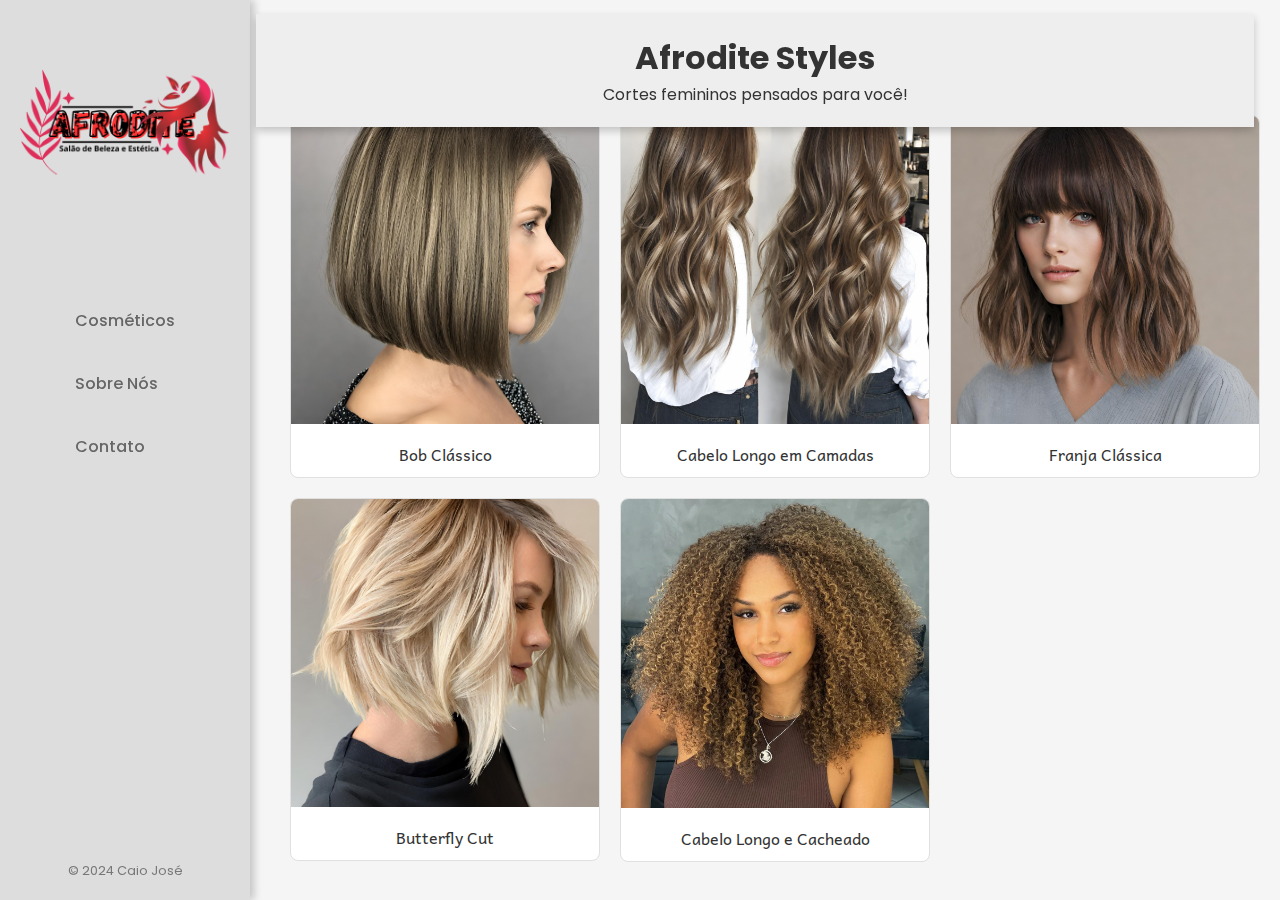
<file: index.html>
<!DOCTYPE html>
<html lang="pt-br">
<head>
    <meta charset="UTF-8">
    <meta name="viewport" content="width=device-width, initial-scale=1.0">
    <title>Afrodite Styles</title>

    <link rel="stylesheet" href="./assets/styles/styles.css">
    <link rel="icon" href="./assets/images/afrodite.ico">
    
    <!-- Google Fonts -->
    <link rel="preconnect" href="https://fonts.googleapis.com">
    <link rel="preconnect" href="https://fonts.gstatic.com" crossorigin>
    <link href="https://fonts.googleapis.com/css2?family=Andika:ital,wght@0,400;0,700;1,400;1,700&family=Inter&family=Poppins:ital,wght@0,100;0,200;0,300;0,400;0,500;0,600;0,700;0,800;0,900;1,100;1,200;1,300;1,400;1,500;1,600;1,700;1,800;1,900&display=swap" rel="stylesheet">
</head>
<body>
    <header>
        <h1>Afrodite Styles</h1>
        <p>Cortes femininos pensados para você!</p>
    </header>
    
    <nav id="navbar">
        <img src="./assets/images/afrodite_logo.png" alt="Logo" class="logo">
        <ul>
            <li><a href="https://www.jequiti.com.br/?gad_source=1&gclid=Cj0KCQjwt4a2BhD6ARIsALgH7DpAe6A54KNyEUf1kAJClyAsUKoslMmkzF7gH1Y2wDRi94x38buaFx0aAtK3EALw_wcB" target="_blank" title="Site Jequite Oficial">Cosméticos</a></li>
            <li><a href="https://github.com/CaioJoseGP" target="_blank" title="Github do Criador">Sobre Nós</a></li>
            <li><a href="contato.html">Contato</a></li>
        </ul>
        <footer>
            &copy; 2024 Caio José
        </footer>
    </nav>

    <main>
        <div class="gallery">
            <a href="bob_classico.html">
                <figure>
                    <img src="./assets/images/bob_classico.png" alt="Bob Clássico">
                    <figcaption>Bob Clássico</figcaption>
                </figure>
            </a>

            <a href="longo_camadas.html">
                <figure>
                    <img src="./assets/images/longo_camadas.png" alt="Cabelo Longo em Camadas">
                    <figcaption>Cabelo Longo em Camadas</figcaption>
                </figure>
            </a>

            <a href="franja_classica.html">
                <figure>
                    <img src="./assets/images/franja_classica.png" alt="Franja Clássica">
                    <figcaption>Franja Clássica</figcaption>
                </figure>
            </a>

            <a href="butterfly_cut.html">
                <figure>
                    <img src="./assets/images/butterfly_cut.png" alt="Butterfly Cut">
                    <figcaption>Butterfly Cut</figcaption>
                </figure>
            </a>

            <a href="longo_cacheado.html">
                <figure>
                    <img src="./assets/images/longo_cacheado.png" alt="Cabelo Longo e Cacheado">
                    <figcaption>Cabelo Longo e Cacheado</figcaption>
                </figure>
            </a>
        </div>
    </main>
</body>
</html>
</file>
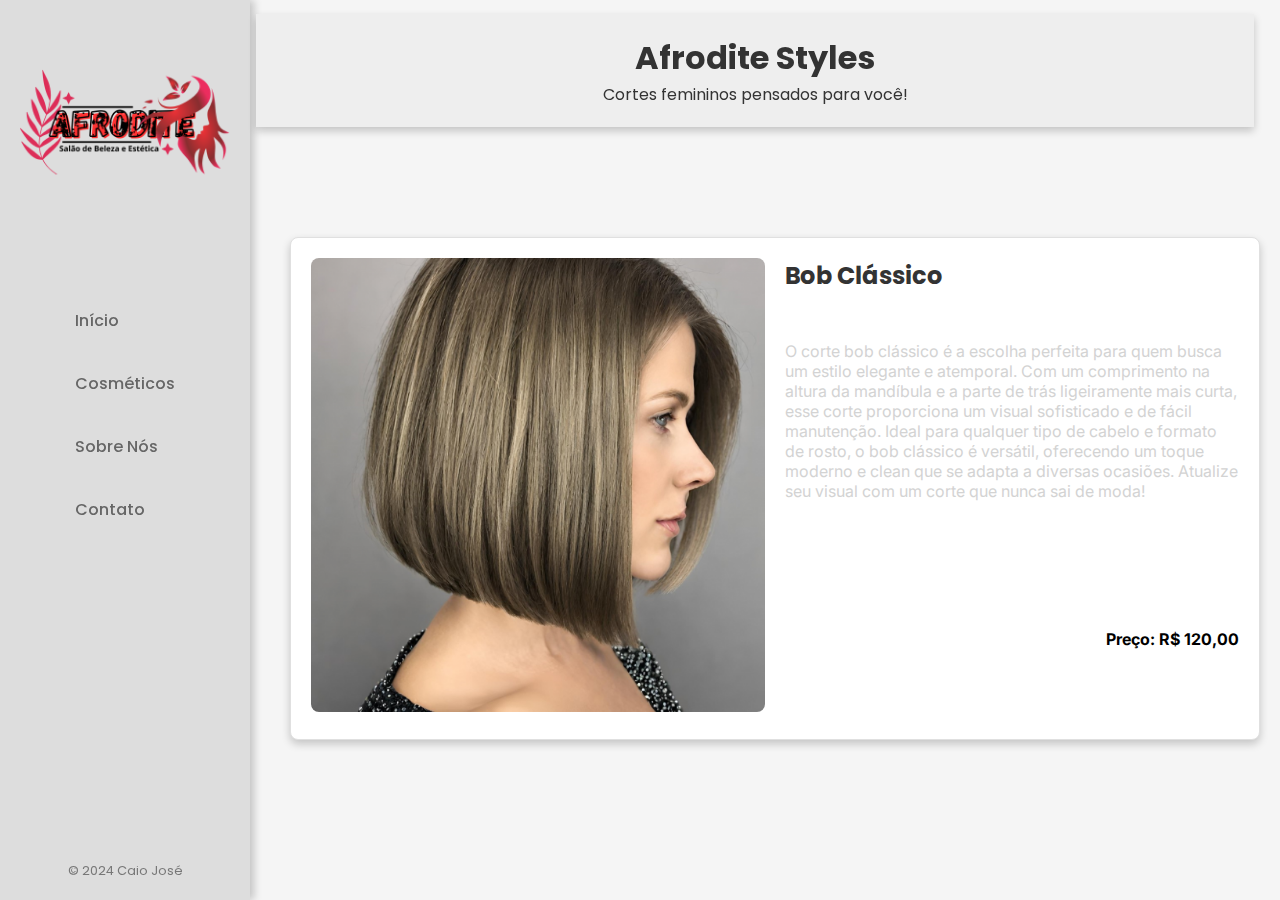
<file: bob_classico.html>
<!DOCTYPE html>
<html lang="pt-br">
<head>
    <meta charset="UTF-8">
    <meta name="viewport" content="width=device-width, initial-scale=1.0">
    <title>Bob Clássico - Afrodite Styles</title>

    <link rel="stylesheet" href="./assets/styles/cortes.css">
    <link rel="icon" href="./assets/images/afrodite.ico">

    <!-- Google Fonts -->
    <link rel="preconnect" href="https://fonts.googleapis.com">
    <link rel="preconnect" href="https://fonts.gstatic.com" crossorigin>
    <link href="https://fonts.googleapis.com/css2?family=Andika:ital,wght@0,400;0,700;1,400;1,700&family=Inter&family=Poppins:ital,wght@0,100;0,200;0,300;0,400;0,500;0,600;0,700;0,800;0,900;1,100;1,200;1,300;1,400;1,500;1,600;1,700;1,800;1,900&display=swap" rel="stylesheet">
</head>
<body>
    <header>
        <h1>Afrodite Styles</h1>
        <p>Cortes femininos pensados para você!</p>
    </header>
    
    <nav id="navbar">
        <img src="./assets/images/afrodite_logo.png" alt="Logo" class="logo">
        <ul>
            <li><a href="index.html">Início</a></li>
            <li><a href="https://www.jequiti.com.br/?gad_source=1&gclid=Cj0KCQjwt4a2BhD6ARIsALgH7DpAe6A54KNyEUf1kAJClyAsUKoslMmkzF7gH1Y2wDRi94x38buaFx0aAtK3EALw_wcB" target="_blank" title="Site Jequite Oficial">Cosméticos</a></li>
            <li><a href="https://github.com/CaioJoseGP" target="_blank" title="Github do Criador">Sobre Nós</a></li>
            <li><a href="contato.html">Contato</a></li>
        </ul>
        <footer>
            &copy; 2024 Caio José
        </footer>
    </nav>

    <main>
        <section class="haircut-detail">
            <figure>
                <img src="./assets/images/bob_classico.png" alt="Bob Clássico">
            </figure>
            <div class="haircut-description">
                <h2>Bob Clássico</h2>
                <p>O corte bob clássico é a escolha perfeita para quem busca um estilo elegante e atemporal. Com um comprimento na altura da mandíbula e a parte de trás ligeiramente mais curta, esse corte proporciona um visual sofisticado e de fácil manutenção. Ideal para qualquer tipo de cabelo e formato de rosto, o bob clássico é versátil, oferecendo um toque moderno e clean que se adapta a diversas ocasiões. Atualize seu visual com um corte que nunca sai de moda!</p>

                <p id="preco">Preço: R$ 120,00</p>
            </div>
        </section>
    </main>
</body>
</html>
</file>
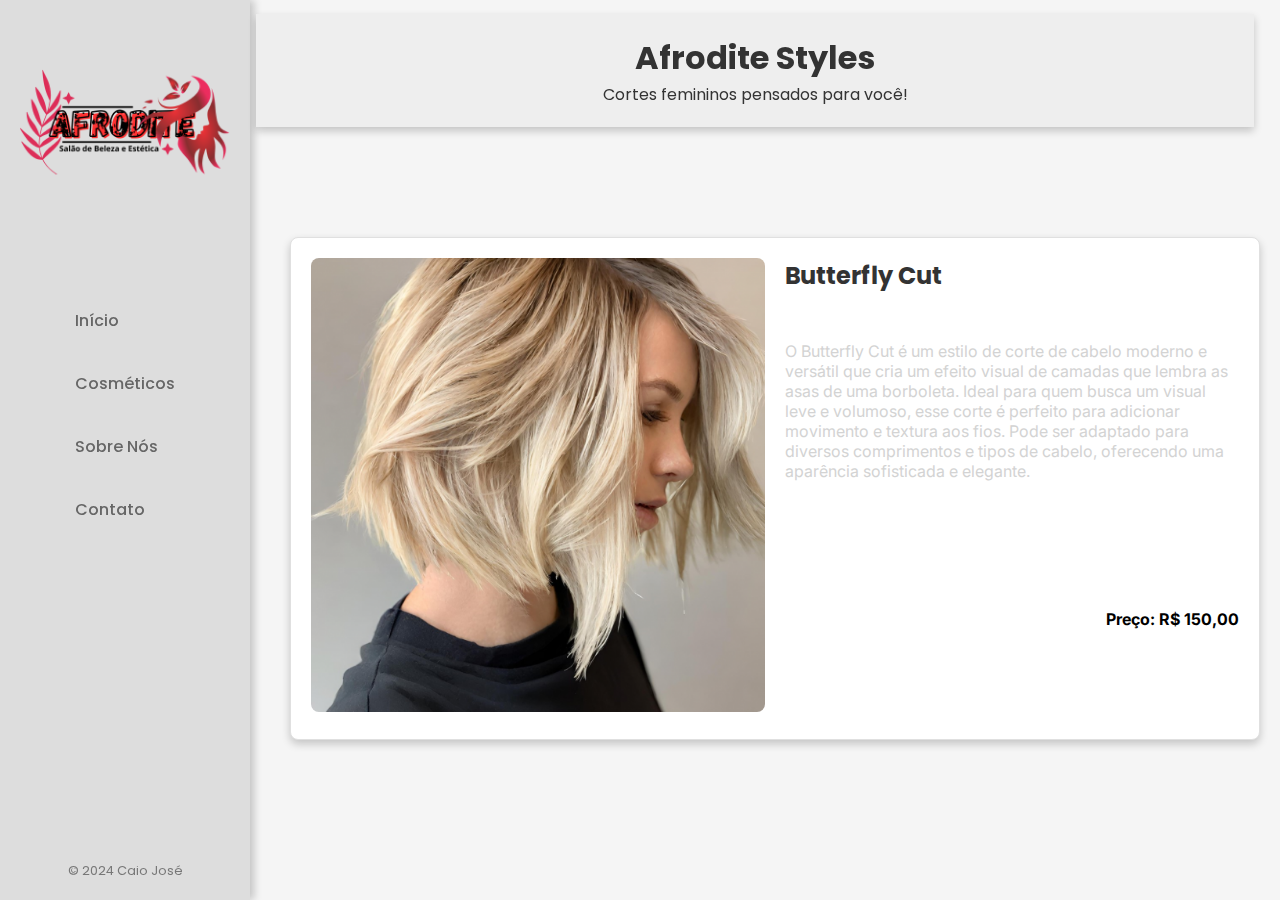
<file: butterfly_cut.html>
<!DOCTYPE html>
<html lang="pt-br">
<head>
    <meta charset="UTF-8">
    <meta name="viewport" content="width=device-width, initial-scale=1.0">
    <title>Butterfly Cut - Afrodite Styles</title>

    <link rel="stylesheet" href="./assets/styles/cortes.css">
    <link rel="icon" href="./assets/images/afrodite.ico">

    <!-- Google Fonts -->
    <link rel="preconnect" href="https://fonts.googleapis.com">
    <link rel="preconnect" href="https://fonts.gstatic.com" crossorigin>
    <link href="https://fonts.googleapis.com/css2?family=Andika:ital,wght@0,400;0,700;1,400;1,700&family=Inter&family=Poppins:ital,wght@0,100;0,200;0,300;0,400;0,500;0,600;0,700;0,800;0,900;1,100;1,200;1,300;1,400;1,500;1,600;1,700;1,800;1,900&display=swap" rel="stylesheet">
</head>
<body>
    <header>
        <h1>Afrodite Styles</h1>
        <p>Cortes femininos pensados para você!</p>
    </header>
    
    <nav id="navbar">
        <img src="./assets/images/afrodite_logo.png" alt="Logo" class="logo">
        <ul>
            <li><a href="index.html">Início</a></li>
            <li><a href="https://www.jequiti.com.br/?gad_source=1&gclid=Cj0KCQjwt4a2BhD6ARIsALgH7DpAe6A54KNyEUf1kAJClyAsUKoslMmkzF7gH1Y2wDRi94x38buaFx0aAtK3EALw_wcB" target="_blank" title="Site Jequite Oficial">Cosméticos</a></li>
            <li><a href="https://github.com/CaioJoseGP" target="_blank" title="Github do Criador">Sobre Nós</a></li>
            <li><a href="contato.html">Contato</a></li>
        </ul>
        <footer>
            &copy; 2024 Caio José
        </footer>
    </nav>

    <main>
        <section class="haircut-detail">
            <figure>
                <img src="./assets/images/butterfly_cut.png" alt="Butterfly Cut">
            </figure>
            <div class="haircut-description">
                <h2>Butterfly Cut</h2>
                <p>O Butterfly Cut é um estilo de corte de cabelo moderno e versátil que cria um efeito visual de camadas que lembra as asas de uma borboleta. Ideal para quem busca um visual leve e volumoso, esse corte é perfeito para adicionar movimento e textura aos fios. Pode ser adaptado para diversos comprimentos e tipos de cabelo, oferecendo uma aparência sofisticada e elegante.</p>

                <p id="preco">Preço: R$ 150,00</p>
            </div>
        </section>
    </main>
</body>
</html>
</file>
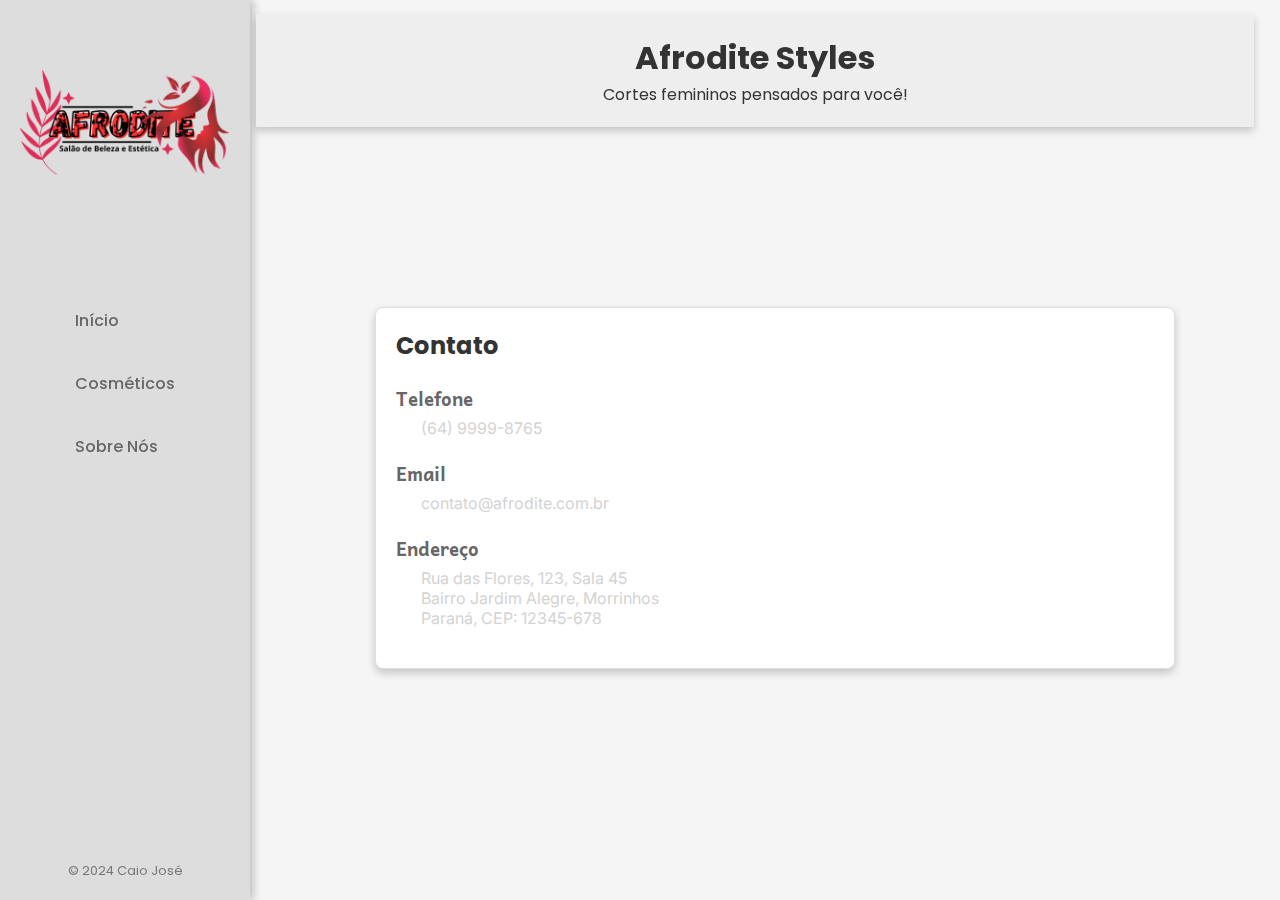
<file: contato.html>
<!DOCTYPE html>
<html lang="pt-br">
<head>
    <meta charset="UTF-8">
    <meta name="viewport" content="width=device-width, initial-scale=1.0">
    <title>Contato - Afrodite Styles</title>

    <link rel="stylesheet" href="./assets/styles/contato.css">
    <link rel="icon" href="./assets/images/afrodite.ico">

    <!-- Google Fonts -->
    <link rel="preconnect" href="https://fonts.googleapis.com">
    <link rel="preconnect" href="https://fonts.gstatic.com" crossorigin>
    <link href="https://fonts.googleapis.com/css2?family=Andika:ital,wght@0,400;0,700;1,400;1,700&family=Inter&family=Poppins:ital,wght@0,100;0,200;0,300;0,400;0,500;0,600;0,700;0,800;0,900;1,100;1,200;1,300;1,400;1,500;1,600;1,700;1,800;1,900&display=swap" rel="stylesheet">
</head>
<body>
    <header>
        <h1>Afrodite Styles</h1>
        <p>Cortes femininos pensados para você!</p>
    </header>
    
    <nav id="navbar">
        <img src="./assets/images/afrodite_logo.png" alt="Logo" class="logo">
        <ul>
            <li><a href="index.html">Início</a></li>
            <li><a href="https://www.jequiti.com.br/?gad_source=1&gclid=Cj0KCQjwt4a2BhD6ARIsALgH7DpAe6A54KNyEUf1kAJClyAsUKoslMmkzF7gH1Y2wDRi94x38buaFx0aAtK3EALw_wcB" target="_blank" title="Site Jequite Oficial">Cosméticos</a></li>
            <li><a href="https://github.com/CaioJoseGP" target="_blank" title="Github do Criador">Sobre Nós</a></li>
        </ul>
        <footer>
            &copy; 2024 Caio José
        </footer>
    </nav>

    <main>
        <section class="contact-info">
            <h2>Contato</h2>
            <div class="contact-item">
                <h3>Telefone</h3>
                <p>(64) 9999-8765</p>
            </div>
            <div class="contact-item">
                <h3>Email</h3>
                <p>contato@afrodite.com.br</p>
            </div>
            <div class="contact-item">
                <h3>Endereço</h3>
                <p>Rua das Flores, 123, Sala 45</p>
                <p>Bairro Jardim Alegre, Morrinhos</p>
                <p>Paraná, CEP: 12345-678</p>
            </div>
        </section>
    </main>
</body>
</html>
</file>
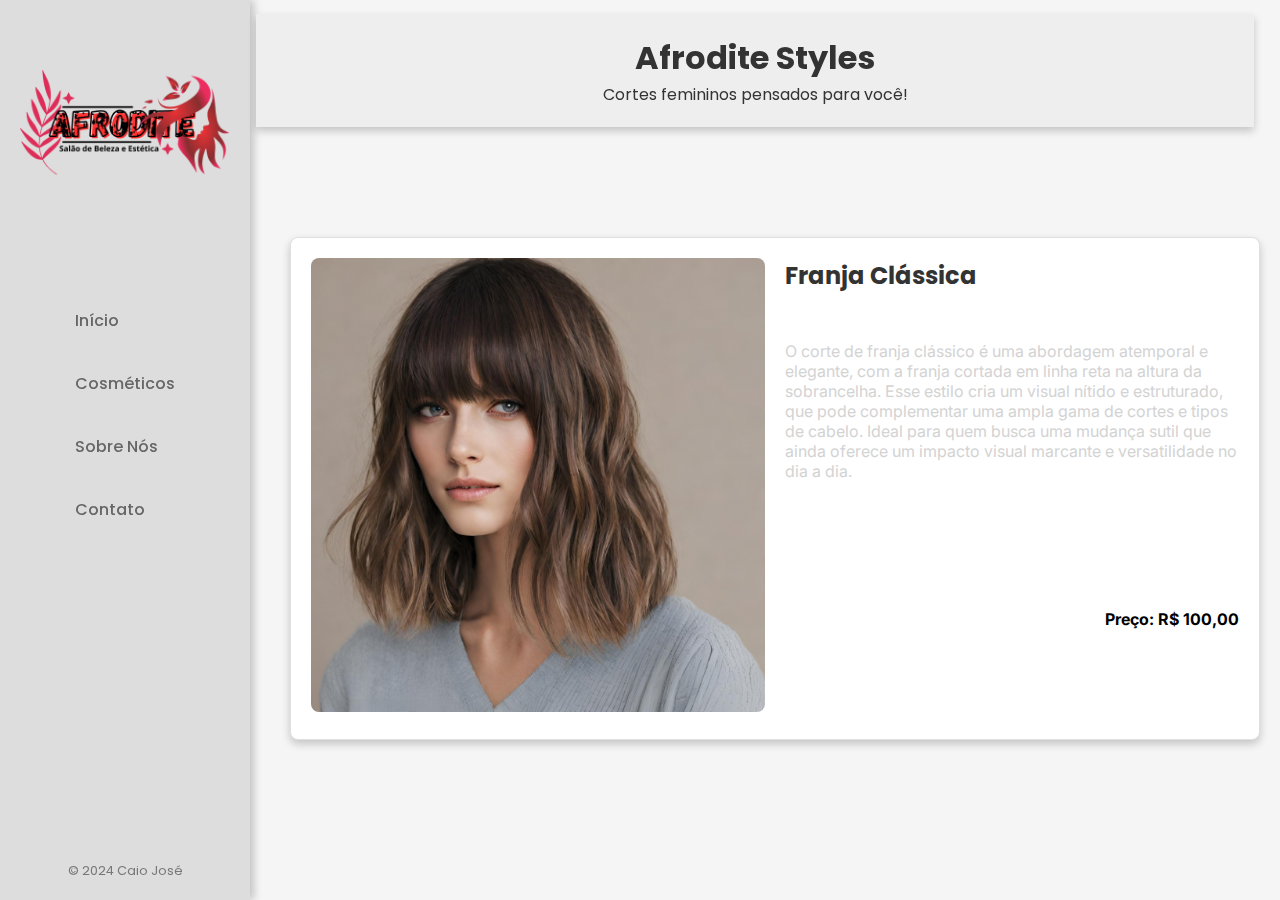
<file: franja_classica.html>
<!DOCTYPE html>
<html lang="pt-br">
<head>
    <meta charset="UTF-8">
    <meta name="viewport" content="width=device-width, initial-scale=1.0">
    <title>Franja Clássica - Afrodite Styles</title>

    <link rel="stylesheet" href="./assets/styles/cortes.css">
    <link rel="icon" href="./assets/images/afrodite.ico">

    <!-- Google Fonts -->
    <link rel="preconnect" href="https://fonts.googleapis.com">
    <link rel="preconnect" href="https://fonts.gstatic.com" crossorigin>
    <link href="https://fonts.googleapis.com/css2?family=Andika:ital,wght@0,400;0,700;1,400;1,700&family=Inter&family=Poppins:ital,wght@0,100;0,200;0,300;0,400;0,500;0,600;0,700;0,800;0,900;1,100;1,200;1,300;1,400;1,500;1,600;1,700;1,800;1,900&display=swap" rel="stylesheet">
</head>
<body>
    <header>
        <h1>Afrodite Styles</h1>
        <p>Cortes femininos pensados para você!</p>
    </header>
    
    <nav id="navbar">
        <img src="./assets/images/afrodite_logo.png" alt="Logo" class="logo">
        <ul>
            <li><a href="index.html">Início</a></li>
            <li><a href="https://www.jequiti.com.br/?gad_source=1&gclid=Cj0KCQjwt4a2BhD6ARIsALgH7DpAe6A54KNyEUf1kAJClyAsUKoslMmkzF7gH1Y2wDRi94x38buaFx0aAtK3EALw_wcB" target="_blank" title="Site Jequite Oficial">Cosméticos</a></li>
            <li><a href="https://github.com/CaioJoseGP" target="_blank" title="Github do Criador">Sobre Nós</a></li>
            <li><a href="contato.html">Contato</a></li>
        </ul>
        <footer>
            &copy; 2024 Caio José
        </footer>
    </nav>

    <main>
        <section class="haircut-detail">
            <figure>
                <img src="./assets/images/franja_classica.png" alt="Franja Clássica">
            </figure>
            <div class="haircut-description">
                <h2>Franja Clássica</h2>
                <p>O corte de franja clássico é uma abordagem atemporal e elegante, com a franja cortada em linha reta na altura da sobrancelha. Esse estilo cria um visual nítido e estruturado, que pode complementar uma ampla gama de cortes e tipos de cabelo. Ideal para quem busca uma mudança sutil que ainda oferece um impacto visual marcante e versatilidade no dia a dia.</p>

                <p id="preco">Preço: R$ 100,00</p>
            </div>
        </section>
    </main>
</body>
</html>
</file>
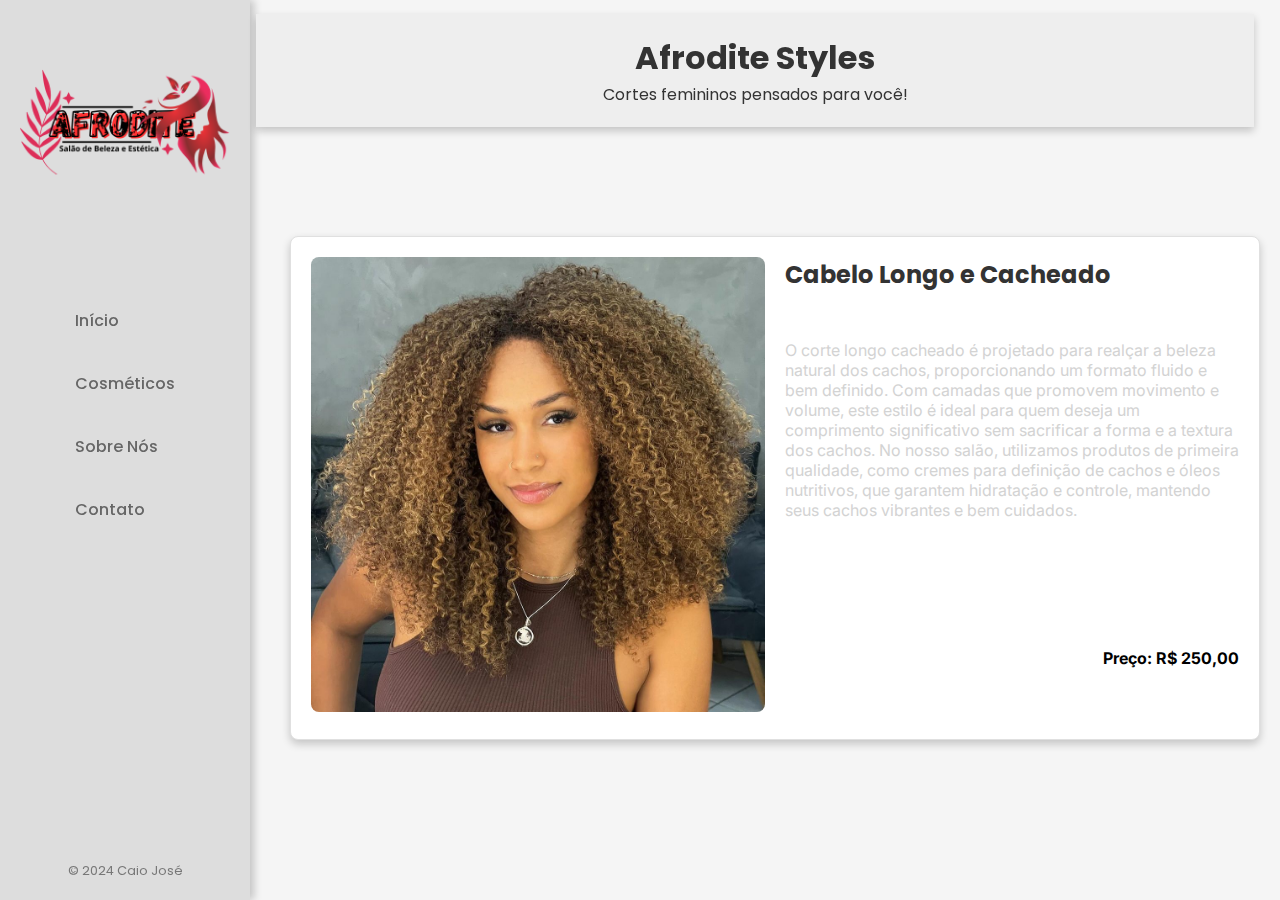
<file: longo_cacheado.html>
<!DOCTYPE html>
<html lang="pt-br">
<head>
    <meta charset="UTF-8">
    <meta name="viewport" content="width=device-width, initial-scale=1.0">
    <title>Longo Cacheado - Afrodite Styles</title>

    <link rel="stylesheet" href="./assets/styles/cortes.css">
    <link rel="icon" href="./assets/images/afrodite.ico">

    <!-- Google Fonts -->
    <link rel="preconnect" href="https://fonts.googleapis.com">
    <link rel="preconnect" href="https://fonts.gstatic.com" crossorigin>
    <link href="https://fonts.googleapis.com/css2?family=Andika:ital,wght@0,400;0,700;1,400;1,700&family=Inter&family=Poppins:ital,wght@0,100;0,200;0,300;0,400;0,500;0,600;0,700;0,800;0,900;1,100;1,200;1,300;1,400;1,500;1,600;1,700;1,800;1,900&display=swap" rel="stylesheet">
</head>
<body>
    <header>
        <h1>Afrodite Styles</h1>
        <p>Cortes femininos pensados para você!</p>
    </header>
    
    <nav id="navbar">
        <img src="./assets/images/afrodite_logo.png" alt="Logo" class="logo">
        <ul>
            <li><a href="index.html">Início</a></li>
            <li><a href="https://www.jequiti.com.br/?gad_source=1&gclid=Cj0KCQjwt4a2BhD6ARIsALgH7DpAe6A54KNyEUf1kAJClyAsUKoslMmkzF7gH1Y2wDRi94x38buaFx0aAtK3EALw_wcB" target="_blank" title="Site Jequite Oficial">Cosméticos</a></li>
            <li><a href="https://github.com/CaioJoseGP" target="_blank" title="Github do Criador">Sobre Nós</a></li>
            <li><a href="contato.html">Contato</a></li>
        </ul>
        <footer>
            &copy; 2024 Caio José
        </footer>
    </nav>

    <main>
        <section class="haircut-detail">
            <figure>
                <img src="./assets/images/longo_cacheado.png" alt="Cabelo Longo e Cacheado">
            </figure>
            <div class="haircut-description">
                <h2>Cabelo Longo e Cacheado</h2>
                <p>O corte longo cacheado é projetado para realçar a beleza natural dos cachos, proporcionando um formato fluido e bem definido. Com camadas que promovem movimento e volume, este estilo é ideal para quem deseja um comprimento significativo sem sacrificar a forma e a textura dos cachos. No nosso salão, utilizamos produtos de primeira qualidade, como cremes para definição de cachos e óleos nutritivos, que garantem hidratação e controle, mantendo seus cachos vibrantes e bem cuidados.</p>

                <p id="preco">Preço: R$ 250,00</p>
            </div>
        </section>
    </main>
</body>
</html>
</file>
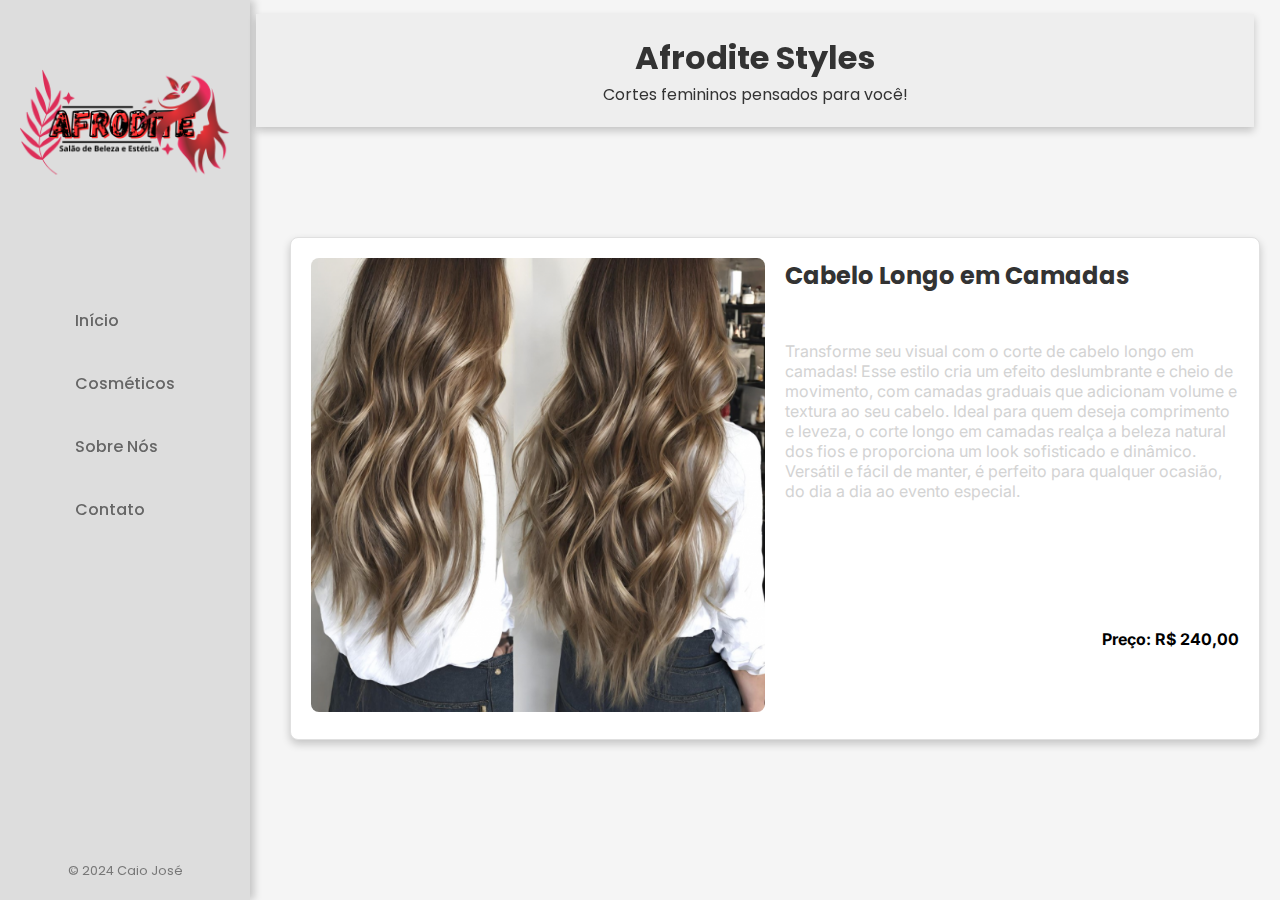
<file: longo_camadas.html>
<!DOCTYPE html>
<html lang="pt-br">
<head>
    <meta charset="UTF-8">
    <meta name="viewport" content="width=device-width, initial-scale=1.0">
    <title>Longo em Camadas - Afrodite Styles</title>

    <link rel="stylesheet" href="./assets/styles/cortes.css">
    <link rel="icon" href="./assets/images/afrodite.ico">

    <!-- Google Fonts -->
    <link rel="preconnect" href="https://fonts.googleapis.com">
    <link rel="preconnect" href="https://fonts.gstatic.com" crossorigin>
    <link href="https://fonts.googleapis.com/css2?family=Andika:ital,wght@0,400;0,700;1,400;1,700&family=Inter&family=Poppins:ital,wght@0,100;0,200;0,300;0,400;0,500;0,600;0,700;0,800;0,900;1,100;1,200;1,300;1,400;1,500;1,600;1,700;1,800;1,900&display=swap" rel="stylesheet">
</head>
<body>
    <header>
        <h1>Afrodite Styles</h1>
        <p>Cortes femininos pensados para você!</p>
    </header>
    
    <nav id="navbar">
        <img src="./assets/images/afrodite_logo.png" alt="Logo" class="logo">
        <ul>
            <li><a href="index.html">Início</a></li>
            <li><a href="https://www.jequiti.com.br/?gad_source=1&gclid=Cj0KCQjwt4a2BhD6ARIsALgH7DpAe6A54KNyEUf1kAJClyAsUKoslMmkzF7gH1Y2wDRi94x38buaFx0aAtK3EALw_wcB" target="_blank" title="Site Jequite Oficial">Cosméticos</a></li>
            <li><a href="https://github.com/CaioJoseGP" target="_blank" title="Github do Criador">Sobre Nós</a></li>
            <li><a href="contato.html">Contato</a></li>
        </ul>
        <footer>
            &copy; 2024 Caio José
        </footer>
    </nav>

    <main>
        <section class="haircut-detail">
            <figure>
                <img src="./assets/images/longo_camadas.png" alt="Cabelo Longo em Camadas">
            </figure>
            <div class="haircut-description">
                <h2>Cabelo Longo em Camadas</h2>
                <p>Transforme seu visual com o corte de cabelo longo em camadas! Esse estilo cria um efeito deslumbrante e cheio de movimento, com camadas graduais que adicionam volume e textura ao seu cabelo. Ideal para quem deseja comprimento e leveza, o corte longo em camadas realça a beleza natural dos fios e proporciona um look sofisticado e dinâmico. Versátil e fácil de manter, é perfeito para qualquer ocasião, do dia a dia ao evento especial.</p>

                <p id="preco">Preço: R$ 240,00</p>
            </div>
        </section>
    </main>
</body>
</html>
</file>
<file: assets/styles/styles.css>
* {
    margin: 0;
    padding: 0;
    box-sizing: border-box;
}

body {
    font-family: 'Poppins', sans-serif;
    color: #d3d3d3;
    background-color: #f5f5f5;
    display: flex;
    flex-direction: column;
    min-height: 100vh;
}

/* Header */
header {
    position: fixed;
    top: 1.5%;
    left: 20vw;
    right: 2vw;
    background-color: #eeeeee;
    color: #333;
    padding: 20px;
    box-shadow: 0 4px 8px rgba(0, 0, 0, 0.2);
    text-align: center;
    z-index: 1000;
}

/* Navbar */
nav {
    position: fixed;
    top: 0;
    left: 0;
    bottom: 0;
    width: 250px;
    background-color: #dddddd;
    color: #333;
    padding: 20px;
    display: flex;
    flex-direction: column;
    align-items: center;
    box-shadow: 4px 0 8px rgba(0, 0, 0, 0.2);
    height: 100vh;
}

nav .logo {
    max-width: 100%;
    height: auto;
    margin-bottom: 40px;
}

nav ul {
    list-style: none;
    padding: 0;
}

nav ul li {
    margin: 38px 0;
}

nav ul li a {
    text-decoration: none;
    width: 126px;
    color: #666;
    font-weight: 500;
    transition: background-color 0.3s, color 0.3s;
    padding: 10px 15px;
    border-radius: 5px;
}

nav ul li a:hover {
    background-color: #cccccc;
    color: #000; 
}

/* Footer */
footer {
    margin-top: auto;
    font-size: 0.8em;
    color: #777; 
}

/* Main - Galeria */
main {
    margin-top: 6%;
    margin-left: 270px;
    padding: 20px;
    flex: 1;
    display: flex;
    align-items: center;
    justify-content: center;
    flex-direction: column;
}

.gallery {
    display: grid;
    grid-template-columns: repeat(3, 1fr);
    grid-template-rows: repeat(2, auto);
    gap: 20px;
    justify-content: center;
    max-width: 1000px;
}

.gallery a {
    text-decoration: none;
}

.gallery figure {
    background-color: #ffffff;
    border: 1px solid #e0e0e0;
    border-radius: 8px;
    overflow: hidden;
    transition: transform 0.3s, box-shadow 0.3s;
    position: relative;
}

.gallery figure img {
    width: 100%;
    height: auto;
}

.gallery figure figcaption {
    padding: 10px;
    font-family: 'Andika', sans-serif;
    font-weight: 400;
    color: #333;
    text-align: center;
}

.gallery figure:hover {
    transform: scale(1.05);
    box-shadow: 0 4px 8px rgba(0, 0, 0, 0.2);
}

/* media query */
@media (max-width: 768px) {
    nav {
        width: 200px;
    }
    
    .gallery {
        grid-template-columns: repeat(2, 1fr);
        grid-template-rows: repeat(3, auto);
    }
}

@media (max-width: 480px) {
    nav {
        width: 100%;
        position: relative;
        height: auto;
        box-shadow: none;
    }

    main {
        margin-left: 0;
    }

    .gallery {
        grid-template-columns: 1fr;
        grid-template-rows: repeat(5, auto);
    }
}
</file>
<file: assets/styles/cortes.css>
* {
    margin: 0;
    padding: 0;
    box-sizing: border-box;
}

body {
    font-family: 'Poppins', sans-serif;
    color: #d3d3d3;
    background-color: #f5f5f5;
    display: flex;
    flex-direction: column;
    min-height: 100vh;
}

/* Header */
header {
    position: fixed;
    top: 1.5%;
    left: 20vw;
    right: 2vw;
    background-color: #eeeeee;
    color: #333;
    padding: 20px;
    box-shadow: 0 4px 8px rgba(0, 0, 0, 0.2);
    text-align: center;
    z-index: 1000;
}

/* Navbar */
nav {
    position: fixed;
    top: 0;
    left: 0;
    bottom: 0;
    width: 250px;
    background-color: #dddddd;
    color: #333;
    padding: 20px;
    display: flex;
    flex-direction: column;
    align-items: center;
    box-shadow: 4px 0 8px rgba(0, 0, 0, 0.2);
    height: 100vh; 
}

nav .logo {
    max-width: 100%;
    height: auto;
    margin-bottom: 40px;
}

nav ul {
    list-style: none;
    padding: 0;
}

nav ul li {
    margin: 38px 0;
}

nav ul li a {
    text-decoration: none;
    width: 126px;
    color: #666;
    font-weight: 500;
    transition: background-color 0.3s, color 0.3s;
    padding: 10px 15px;
    border-radius: 5px;
}

nav ul li a:hover {
    background-color: #cccccc;
    color: #000; 
}

/* Footer */
footer {
    margin-top: auto;
    font-size: 0.8em;
    color: #777;
}

/* Main */
main {
    margin-top: 6%;
    margin-left: 270px;
    padding: 20px;
    flex: 1;
    display: flex;
    align-items: center;
    justify-content: center;
    flex-direction: column;
}

.haircut-detail {
    display: flex;
    align-items: flex-start;
    max-width: 1200px;
    width: 100%;
    background-color: #ffffff;
    border: 1px solid #e0e0e0;
    border-radius: 8px;
    padding: 20px;
    box-shadow: 0 4px 8px rgba(0, 0, 0, 0.2);
}

.haircut-detail figure {
    margin: 0;
    flex: 1;
}

.haircut-detail img {
    width: 100%;
    height: auto;
    border-radius: 8px;
}

.haircut-description {
    flex: 1;
    margin-left: 20px;
}

.haircut-description h2 {
    font-family: 'Poppins', sans-serif;
    color: #333; /* Cinza escuro */
    margin-bottom: 10px;
}

.haircut-description p {
    font-family: 'Inter', sans-serif;
    margin: 3rem 0 15px;
}

.haircut-description #preco {
    font-weight: 700;
    color: #000;
    margin-top: 8rem;
    text-align: end;
}

/* media query */
@media (max-width: 768px) {
    nav {
        width: 200px;
    }
    
    .haircut-detail {
        flex-direction: column;
    }

    .haircut-description {
        margin-left: 0;
        margin-top: 20px;
    }
}

@media (max-width: 480px) {
    nav {
        width: 100%;
        position: relative;
        height: auto;
        box-shadow: none;
    }

    main {
        margin-left: 0;
    }

    .haircut-detail {
        flex-direction: column;
    }

    .haircut-description {
        margin-top: 20px;
    }
}
</file>
<file: assets/styles/contato.css>
* {
    margin: 0;
    padding: 0;
    box-sizing: border-box;
}

body {
    font-family: 'Poppins', sans-serif;
    color: #d3d3d3;
    background-color: #f5f5f5; 
    display: flex;
    flex-direction: column;
    min-height: 100vh;
}

/* Header */
header {
    position: fixed;
    top: 1.5%;
    left: 20vw;
    right: 2vw;
    background-color: #eeeeee;
    color: #333;
    padding: 20px;
    box-shadow: 0 4px 8px rgba(0, 0, 0, 0.2);
    text-align: center;
    z-index: 1000;
}

/* Navbar */
nav {
    position: fixed;
    top: 0;
    left: 0;
    bottom: 0;
    width: 250px;
    background-color: #dddddd;
    color: #333; 
    padding: 20px;
    display: flex;
    flex-direction: column;
    align-items: center;
    box-shadow: 4px 0 8px rgba(0, 0, 0, 0.2);
    height: 100vh; 
}

nav .logo {
    max-width: 100%;
    height: auto;
    margin-bottom: 40px;
}

nav ul {
    list-style: none;
    padding: 0;
}

nav ul li {
    margin: 38px 0;
}

nav ul li a {
    text-decoration: none;
    width: 126px;
    color: #666; 
    font-weight: 500;
    transition: background-color 0.3s, color 0.3s;
    padding: 10px 15px;
    border-radius: 5px;
}

nav ul li a:hover {
    background-color: #cccccc;
    color: #000; 
}

/* Footer */
footer {
    margin-top: auto;
    font-size: 0.8em;
    color: #777; 
}

/* Main - Contato */
main {
    margin-top: 6%;
    margin-left: 270px;
    padding: 20px;
    flex: 1;
    display: flex;
    align-items: center;
    justify-content: center;
    flex-direction: column;
}

.contact-info {
    max-width: 800px;
    width: 100%;
    background-color: #ffffff;
    border: 1px solid #e0e0e0;
    border-radius: 8px;
    padding: 20px;
    box-shadow: 0 4px 8px rgba(0, 0, 0, 0.2);
}

.contact-info h2 {
    font-family: 'Poppins', sans-serif;
    color: #333;
    margin-bottom: 20px;
}

.contact-item {
    margin-bottom: 20px;
}

.contact-item h3 {
    font-family: 'Andika', sans-serif;
    color: #666;
    margin-bottom: 5px;
}

.contact-item p {
    font-family: 'Inter', sans-serif;
    text-indent: 25px;
}

.contact-item a {
    color: #1a73e8;
    text-decoration: none;
}

.contact-item a:hover {
    text-decoration: underline;
}

/* media query */
@media (max-width: 768px) {
    nav {
        width: 200px;
    }
    
    .contact-info {
        width: 100%;
    }
}

@media (max-width: 480px) {
    nav {
        width: 100%;
        position: relative;
        height: auto;
        box-shadow: none;
    }

    main {
        margin-left: 0;
    }
}
</file>
